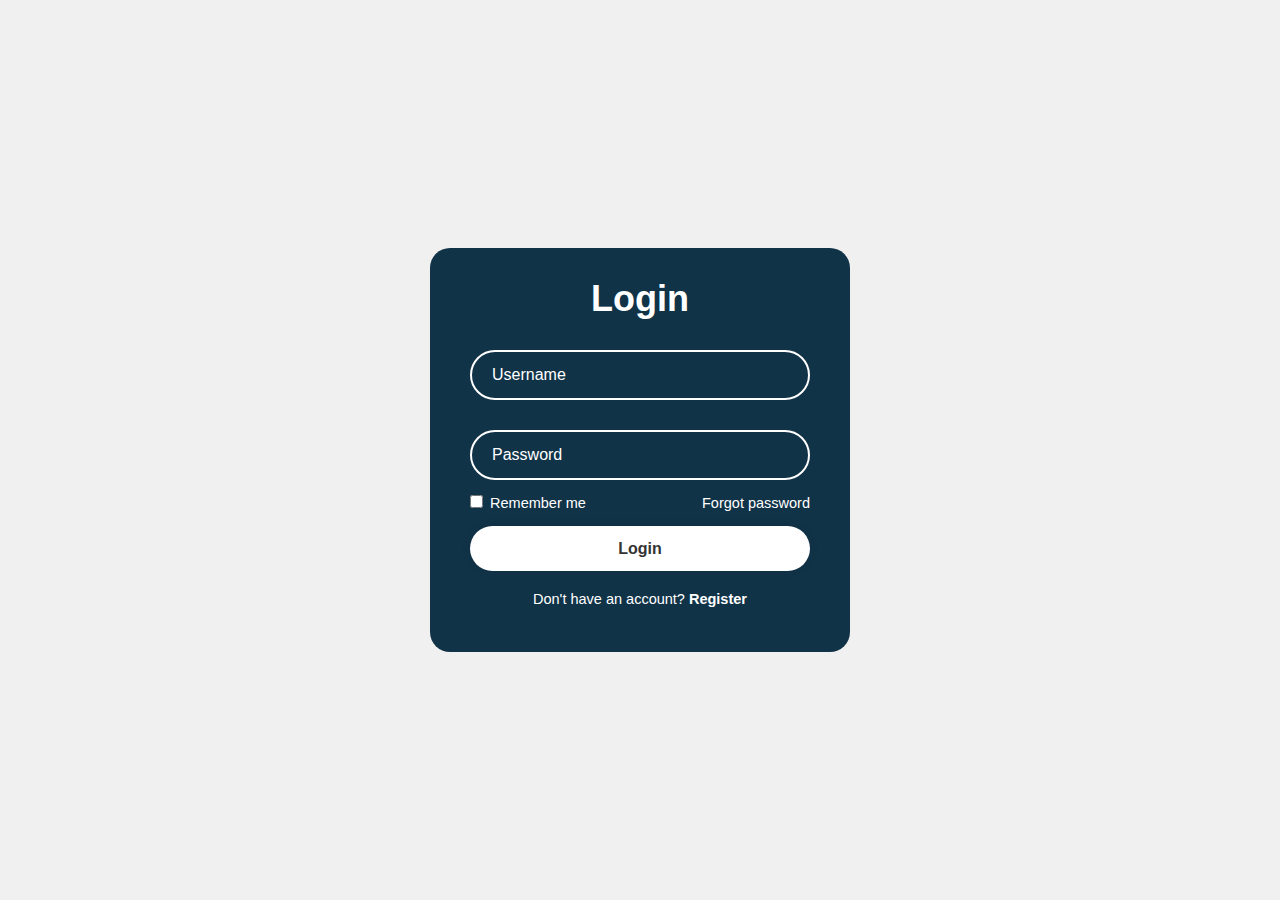
<file: index_login.html>
<!DOCTYPE html>
<html lang="en">
<head>
    <meta charset="UTF-8">
    <meta name="viewport" content="width=device-width, initial-scale=1.0">
    <title>Login</title>

    <link rel="stylesheet" href="css/style_login.css">
</head>
<body>
    
    <div class="login">
        <form action="">
            <h1>Login</h1>

            <div class="input-box">
                <input type="text" placeholder="Username" required>
            </div>
            <div class="input-box">
                <input type="password" placeholder="Password" required>
            </div>

            <div class="remember-forgot">
                <label><input type="checkbox"> Remember me</label>
                <a href="#">Forgot password</a>
            </div>

            <button type="submit" class="btn">Login</button>

            <div class="register-link">
                <p>Don't have an account? <a href="index_register.html">Register</a></p>
            </div>
        </form>
    </div>


</body>
</html>
</file>
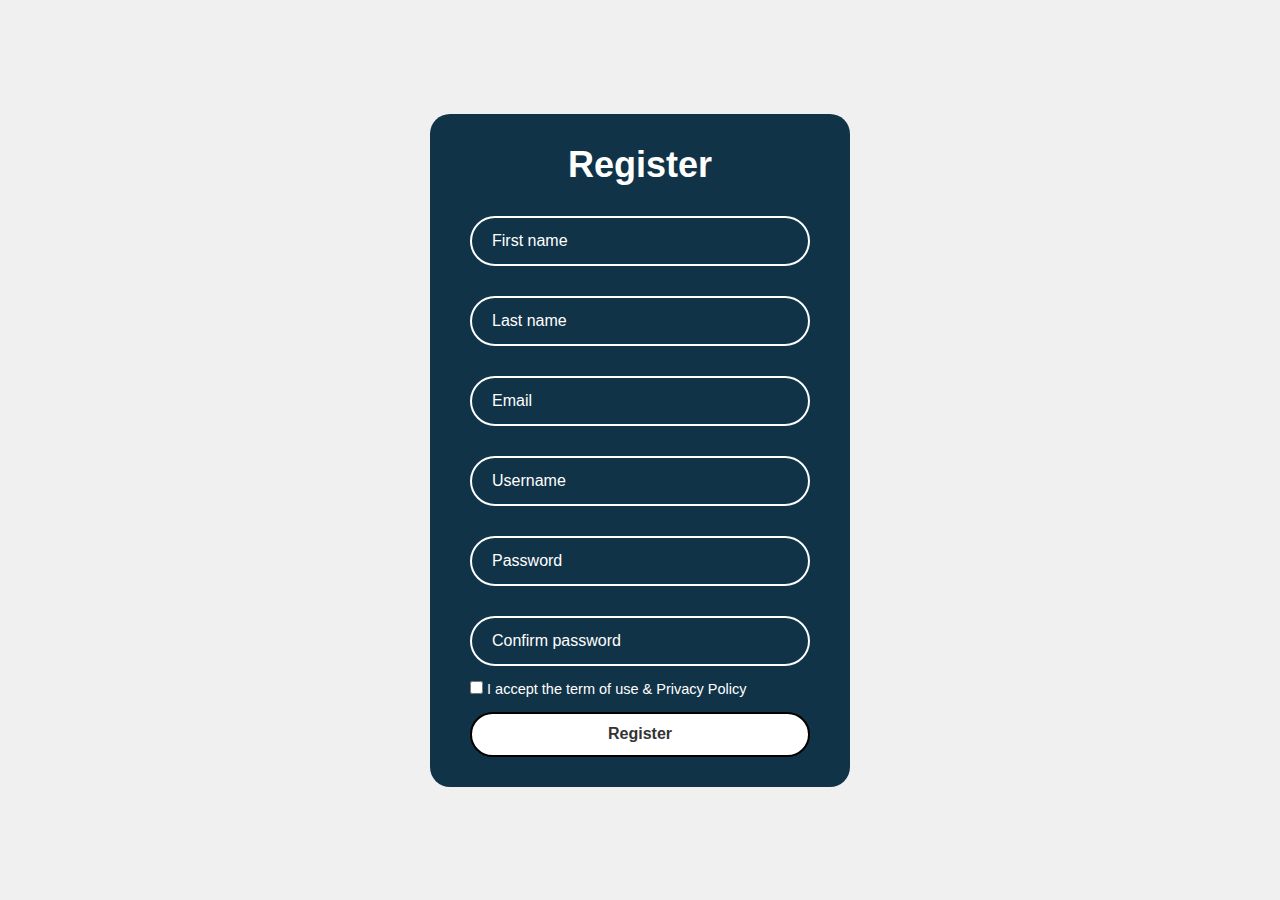
<file: index_register.html>
<!DOCTYPE html>
<html lang="en">
<head>
    <meta charset="UTF-8">
    <meta name="viewport" content="width=device-width, initial-scale=1.0">
    <title>Register</title>

    <link rel="stylesheet" href="css/style_register.css">
</head>
<body>
    
    <div class="register">
        <form action="">
            <h1>Register</h1>

        <div class="input-box">
            <input type="text" placeholder="First name" required>
        </div>
        
        <div class="input-box">
            <input type="text" placeholder="Last name" required>
        </div>  

        <div class="input-box">
            <input type="email" placeholder="Email" required>
        </div>  

        <div class="input-box">
            <input type="text" placeholder="Username" required>
        </div>  

        <div class="input-box">
            <input type="password" placeholder="Password" required>
        </div>  

        <div class="input-box">
            <input type="password" placeholder="Confirm password" required>
        </div>
        
        <div class="accept">
            <label><input type="checkbox"> I accept the term of use & Privacy Policy</label>
        </div>

        <button type="submit" class="btn">Register</button>
        
        </form>
    </div>

</body>
</html>
</file>
<file: css/style_login.css>
*{
    margin: 0;
    padding: 0;
    box-sizing: border-box;
    font-family: "Poppins", sans-serif;
}

body {
    display: flex;
    justify-content: center;
    align-items: center;
    min-height: 100vh;
    background-color: #f0f0f0;
}

.login {
    width: 420px;
    background-color: #113348;
    color: #fff;
    border-radius: 20px;
    padding: 30px 40px;
}

.login h1 {
    font-size: 36px;
    text-align: center;
}

.login .input-box {
    width: 100%;
    height: 50px;
    margin: 30px 0;
}

.input-box input {
    width: 100%;
    height: 100%;
    background: transparent;
    border: none;
    outline: none;
    border: 2px solid rgba(255, 255, 255, 2);
    border-radius: 40px;
    font-size: 16px;
    color: #fff;
    padding: 20px 45px 20px 20px;
}

.input-box input::placeholder {
    color: #fff;
}

.login .remember-forgot {
    display: flex;
    justify-content: space-between;
    font-size: 14.5px;
    margin: -15px 0 15px;
}

.remember-forgot label input {
    accent-color: #fff;
    margin-right: 3px;
}

.remember-forgot a {
    color: #fff;
    text-decoration: none;
}

.remember-forgot a:hover {
    text-decoration: underline;
}

.login .btn {
    width: 100%;
    height: 45px;
    background-color: #fff;
    border: none;
    outline: none;
    border-radius: 40px;
    box-shadow: 0 0 10px rgba(0, 0, 0, .1);
    cursor: pointer;
    font-size: 16px;
    color: #333;
    font-weight: 600;
}

.login .register-link {
    font-size: 14.5px;
    text-align: center;
    margin: 20px 0 15px;
}

.register-link p a {
    color: #fff;
    text-decoration: none;
    font-weight: 600;
}

.register-link p a:hover {
    text-decoration: underline;
}
</file>
<file: css/style_register.css>
*{
    margin: 0;
    padding: 0;
    box-sizing: border-box;
    font-family: "Poppins", sans-serif;
}

body {
    display: flex;
    justify-content: center;
    min-height: 100vh;
    align-items: center;
    background-color: #f0f0f0;
}

.register {
    width: 420px;
    border-radius: 20px;
    background-color: #113348;
    color: #fff;
    padding: 30px 40px;
}

.register h1 {
    text-align: center;
    font-size: 36px;
}

.register .input-box {
    width: 100%;
    height: 50px;
    margin: 30px 0;
}

.input-box input {
    width: 100%;
    height: 100%;
    background: transparent;
    border: none;
    outline: none;
    border: 2px solid rgba(255, 255, 255, 2);
    border-radius: 40px;
    font-size: 16px;
    color: #fff;
    padding: 20px 45px 20px 20px;
}

.input-box input::placeholder {
    color: #fff;
}

.register .accept {
    display: flex;
    font-size: 14.5px;
    margin: -15px 0 15px;
}

.register .btn {
    width: 100%;
    height: 45px;
    background-color: #fff;
    color: #333;
    border: none;
    outline: none;
    border: 2px solid rgba(0, 0, 0, 1);
    border-radius: 40px;
    cursor: pointer;
    font-size: 16px;
    font-weight: 600;
}
</file>
